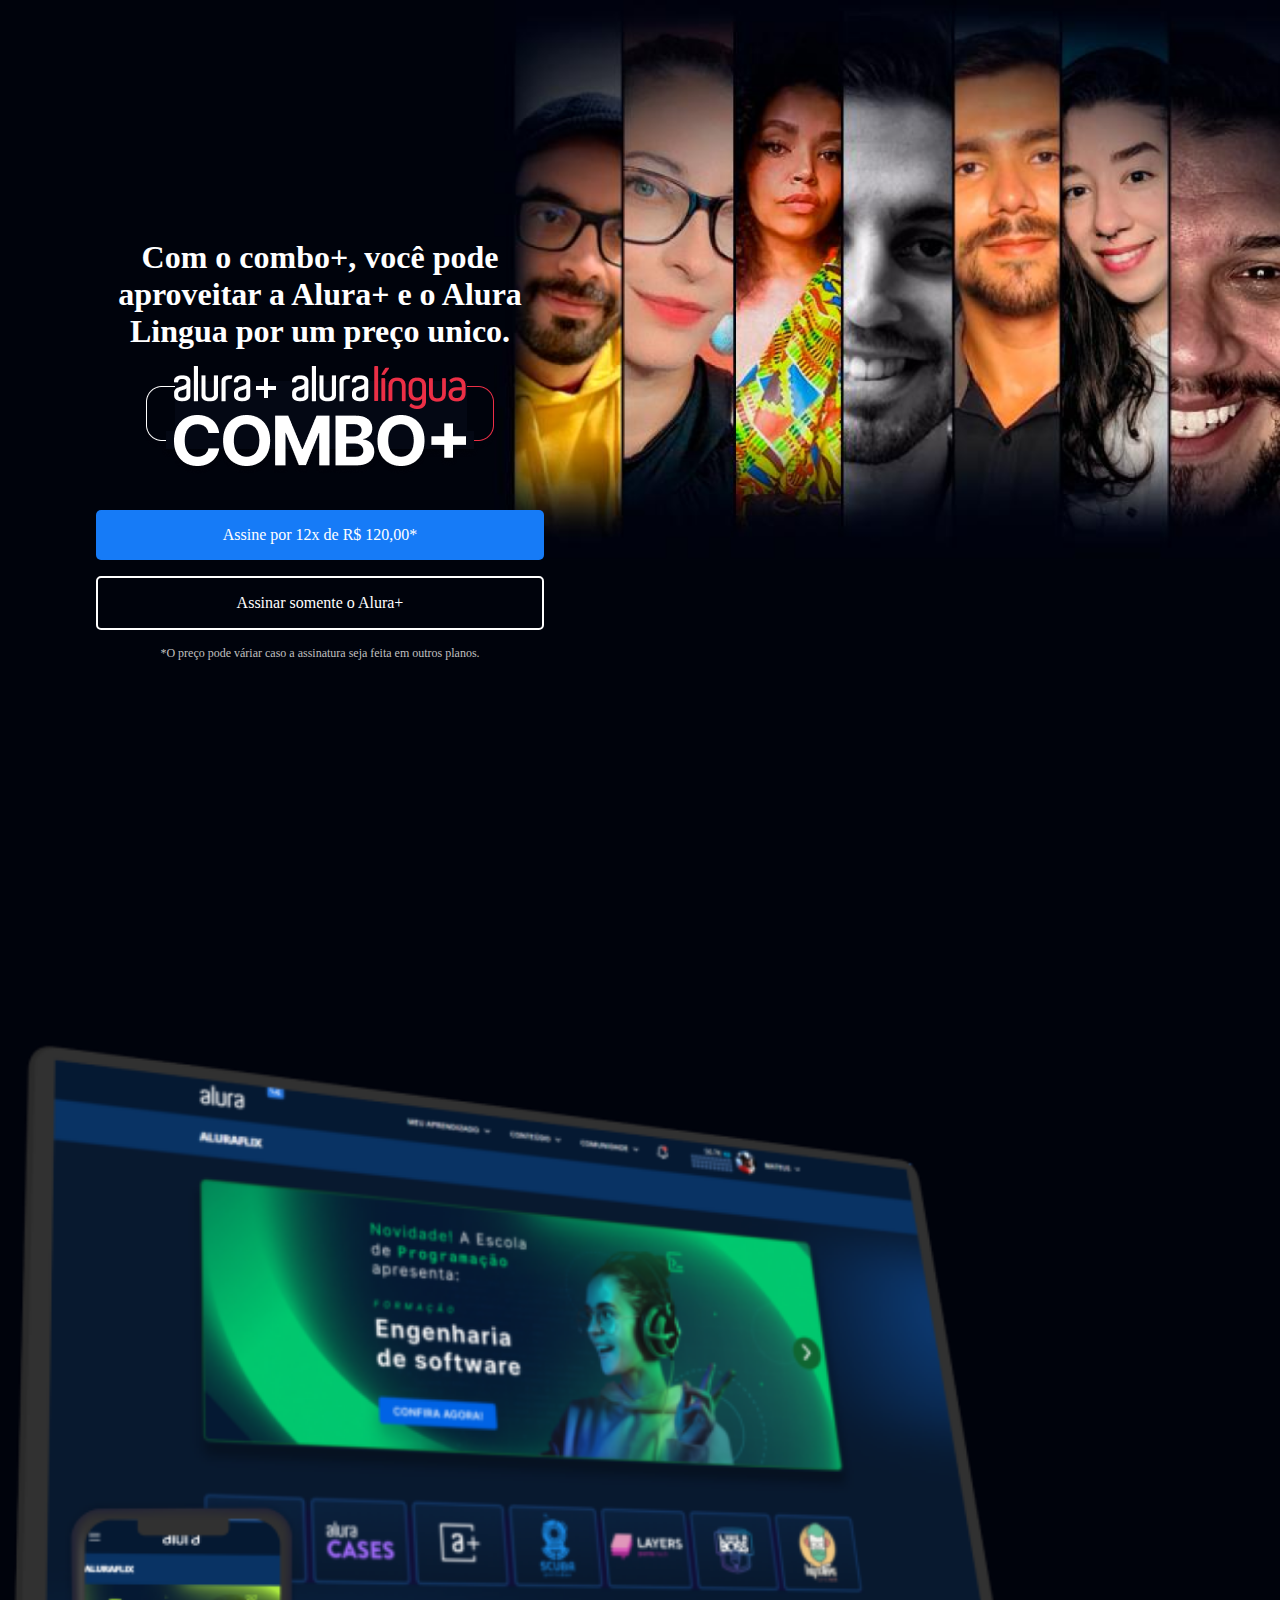
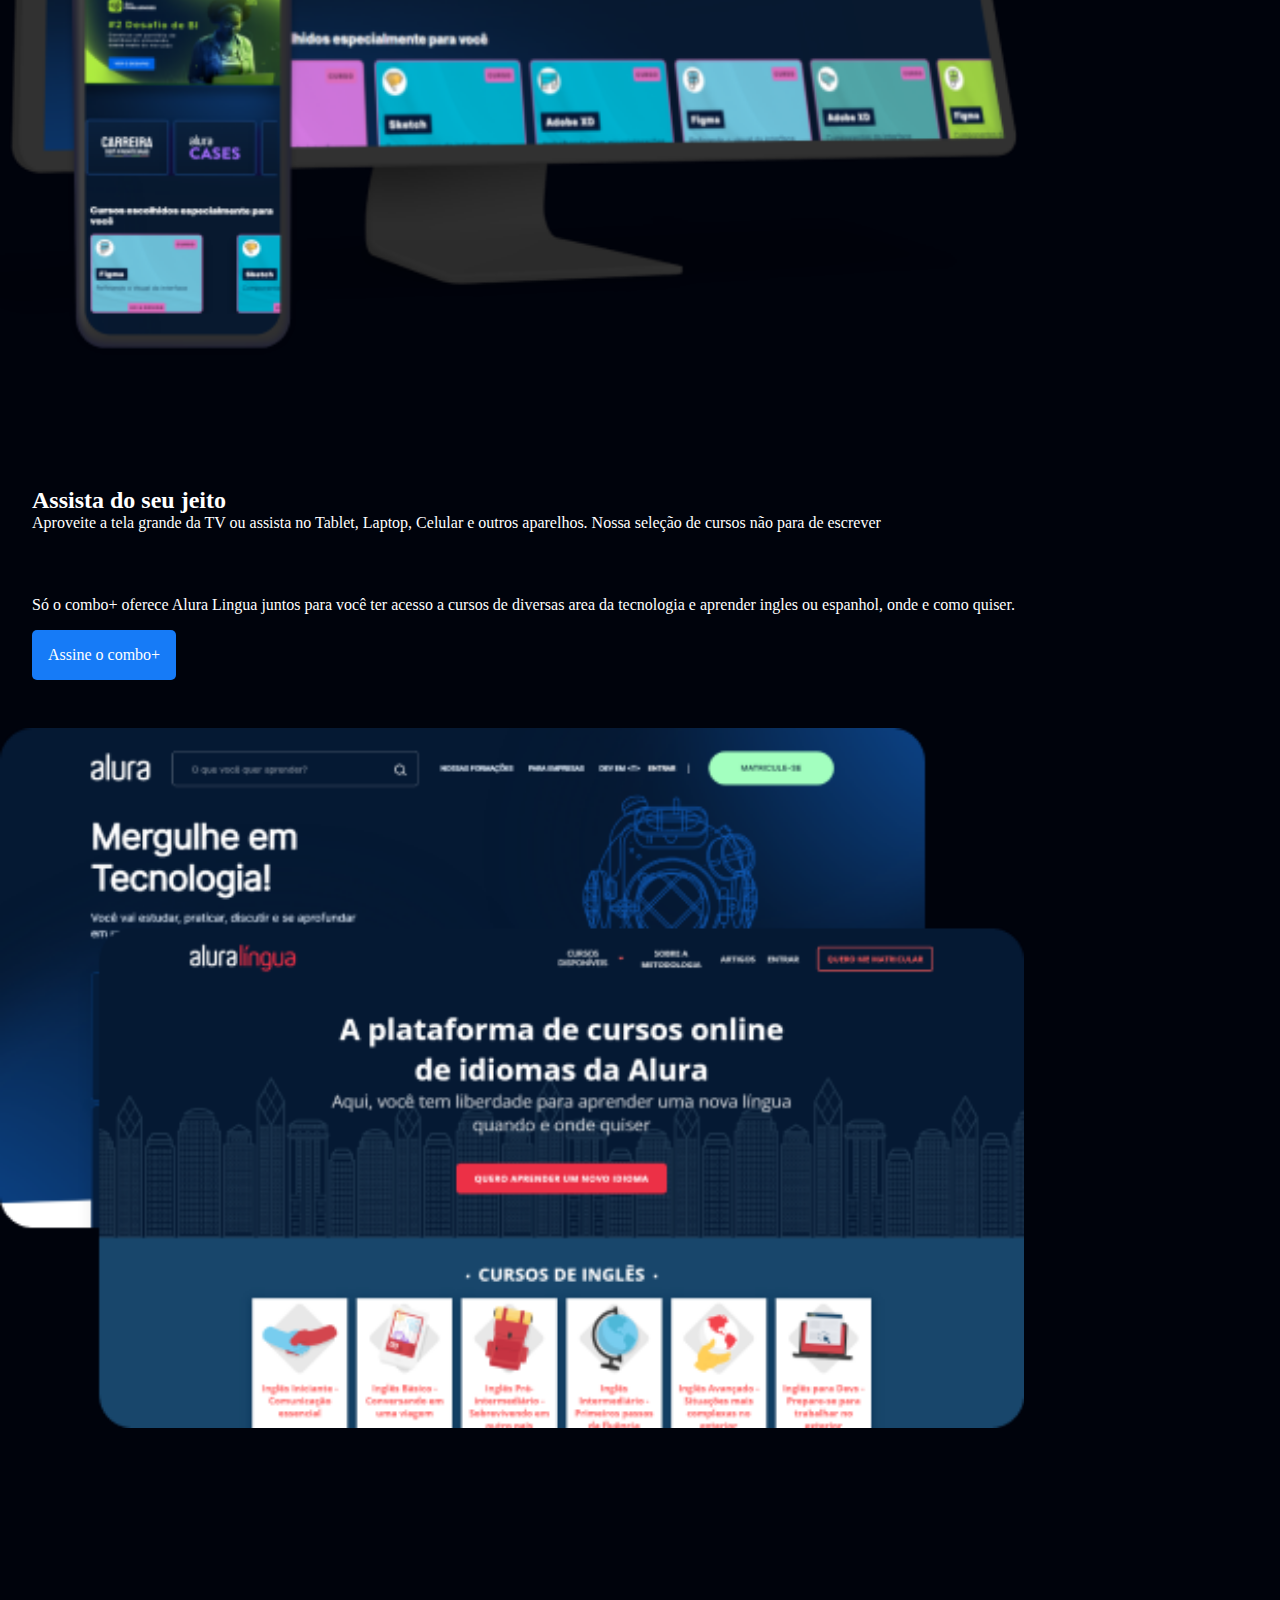
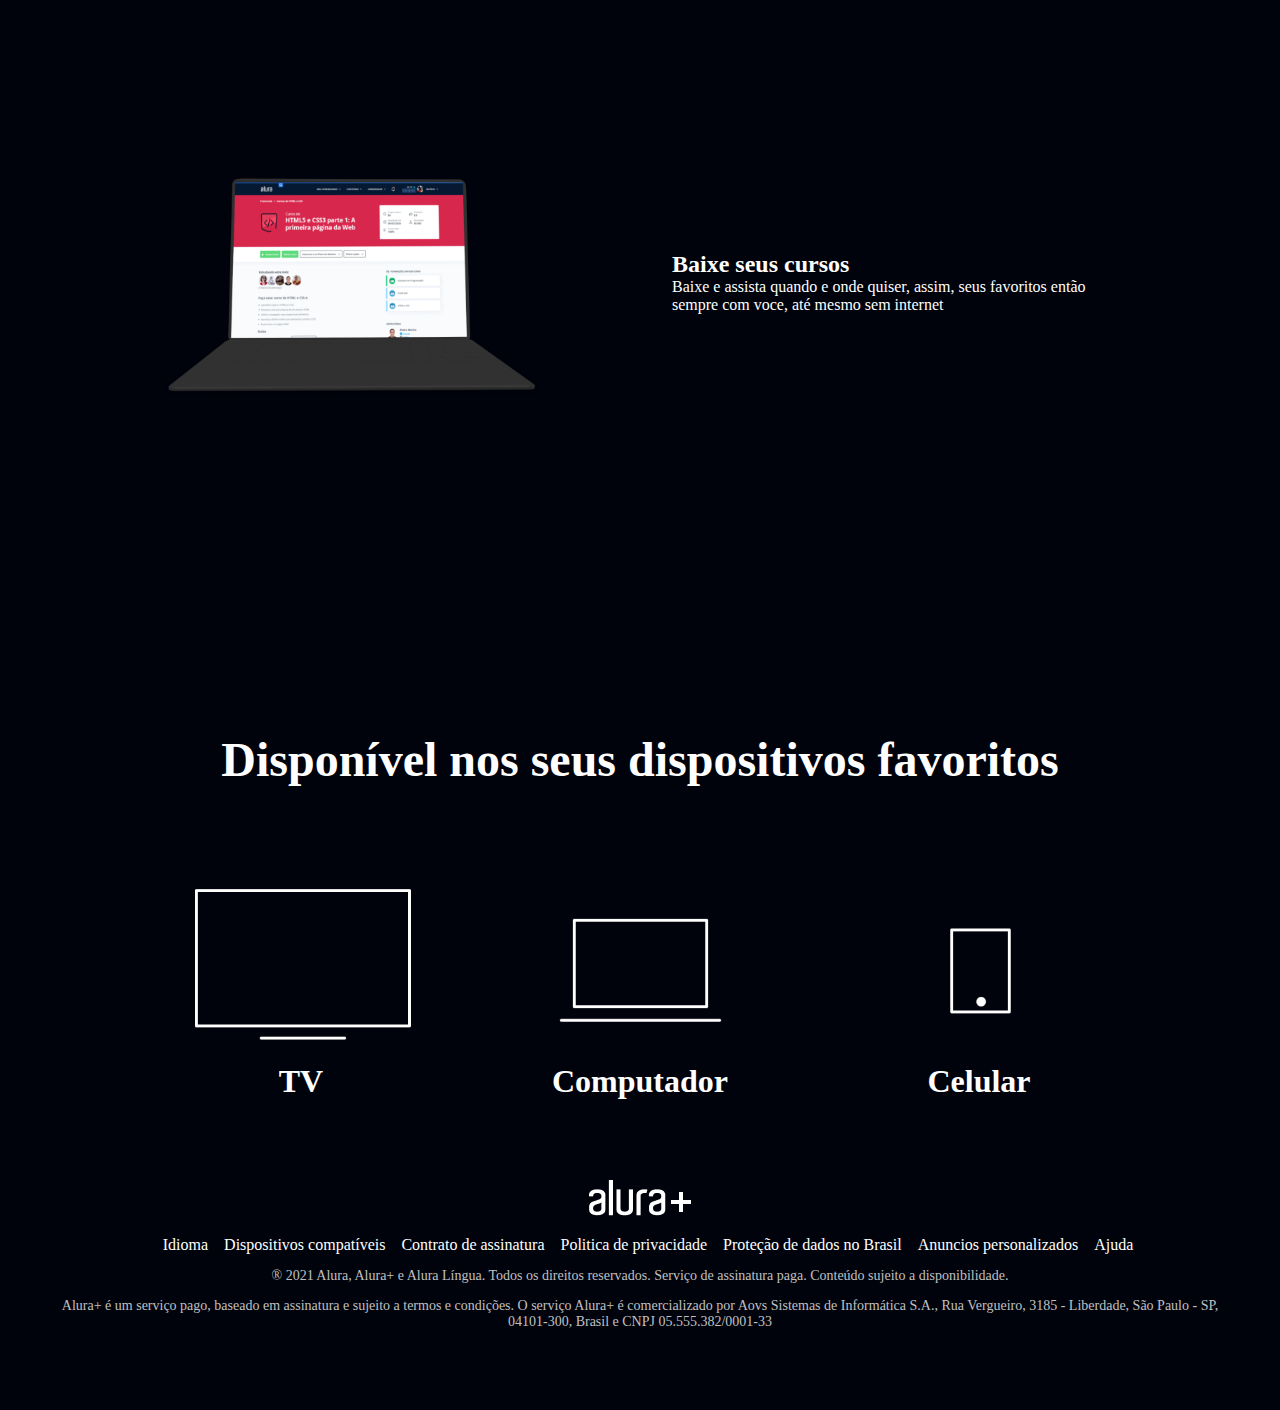
<file: index.html>
<!DOCTYPE html>
<html lang="pt-br">
<head>
    <meta charset="UTF-8">
    <meta name="viewport" content="width=device-width, initial-scale=1.0">
    <title>Alura Plus Victor</title>
    <link rel="stylesheet" href="style.css">
</head>
<body>
    <section class="principal container">
        <div class="container__caixa"> 
            <h1 class="container_titulo">Com o combo+, você pode aproveitar a Alura+ e o Alura Lingua por um preço unico.</h1>
            <img src="img/Combo.png" alt="Alura+ & Alura Idiomas" class="container__imagem">
            <a href="#" class="container__botao">Assine por 12x de R$ 120,00* </a>
            <a href="#" class="container__botao botao__secundario">Assinar somente o Alura+  </a>
            <p class="container__aviso"> *O preço pode váriar caso a assinatura seja feita em outros planos. </p>
        </div>
    </section>


    <section class="container__secundario">
        <img src="img/Plataformas.png" alt="Um monitor e um celular com Alura plus aberta" class="secundario__imagem">
        <div class="container__descricao">
            <h2 class="descricao__titulo">Assista do seu jeito</h2>
            <p class="descricao__texto">Aproveite a tela grande da TV ou assista no Tablet, Laptop, Celular e outros aparelhos. Nossa seleção de cursos não para de escrever</p>

        </div>
    </section> 

    <section class="container__secundario">
        <div class="container__descricao">
            <p class="descricao__texto">Só o combo+ oferece Alura Lingua juntos para você ter acesso a cursos de diversas area da tecnologia e aprender ingles ou espanhol, onde e como quiser. </p>
            <a href="www.alura.com.br" class="container__botao secundario__botao" container>Assine o combo+</a>
        </div>
        <img src="img/Telas.png" alt="Tela do alura+ e alura lingua" class="secundario__imagem">
    </section>

    <section class="container secundario">
        <img src="img/Notebook.png" alt="Notebook com a pagina do curso " class="secundario__imagem">
        <div class="container__descricao">
            <h2 class="descricao__titulo">Baixe seus cursos</h2>
            
            <p class="descricao__texto">Baixe e assista quando e onde quiser, assim, seus favoritos então sempre com voce, até mesmo sem internet</p>
        </div>
    </section>
     
    <section class="dispositivos">
        <h2 class="dispositivos__titulo">Disponível nos seus dispositivos favoritos</h2>
        <ul class="dispositivos__lista">
            <li>
                <img src="img/tv.png" alt="icone de televisão">
                <h3 class="lista__item">TV</h3>
            </li>
            <li>
                <img src="img/computador.png" alt="Ìcone de computador">
                 <h3 class="lista__item">Computador</h3>
            </li>
              <li>
                <img src="img/celular.png" alt="Ìcone de celular">
                 <h3 class="lista__item">Celular</h3>
            </li>
        </ul>
    </section>
    <footer class="rodape">
        <img src="img/Logo.png" alt="Alura+" class="rodape__logo">
        <ul class="rodape__lista">
            <li class="lista__link">
                <a href="#">Idioma</a>
            </li>
            <li class="lista__link">
                <a href="#">Dispositivos compatíveis</a>
            </li>
            <li class="lista__link">
                <a href="#">Contrato de assinatura</a>
            </li>
            <li class="lista__link">
                <a href="#">Politica de privacidade</a>
            </li>
            <li class="lista__link">
                <a href="#">Proteção de dados no Brasil</a>
            </li>
            <li class="lista__link">
                <a href="#">Anuncios personalizados</a>
            </li>
            <li class="lista__link">
                <a href="#">Ajuda</a>
            </li>
        </ul>
        <p class="rodape__texto">® 2021 Alura, Alura+ e Alura Língua. Todos os direitos reservados. Serviço de
            assinatura paga. Conteúdo sujeito a disponibilidade.</p>
        <p class="rodape__texto">Alura+ é um serviço pago, baseado em assinatura e sujeito a termos e condições. O
            serviço Alura+ é comercializado por Aovs Sistemas de Informática S.A., Rua Vergueiro, 3185 - Liberdade, São
            Paulo - SP, 04101-300, Brasil e CNPJ 05.555.382/0001-33</p>
    </footer>

</body>
</html>
</file>
<file: style.css>
:root{
    --branco-principal:#FFFFFF;
    --cinza-secundario:#C0C0C0;
    --botao-azul:#167BF7;
    --cor-de-fundo:#00030C;
    --fonte-principal:'Inter';
    --botao-azul-efeito:#3C92FA;
}

body{
    background-color: var(--cor-de-fundo);
    color: var(--branco-principal);
    font-family: var(--fonte-principal);
    font-size: 16px;
    font-weight: 400;
}

* {
    margin: 0;
    padding: 0;
}

.principal{
    background-image: url(img/Background.png);
    background-repeat: no-repeat;
    background-size: contain;
    align-items: center;
    text-align: center;
}

.container{
    height: 100vh;
    display: grid;
    grid-template-columns: 50% 50%;
}

.container__caixa{
    margin: 0 6em;
}

.container__titulo{
    font-size: 28px;
    font-weight: 700;
}

.container__imagem{
    margin: 1em 0 2em 0;
}

.container__botao{
    background-color: var(--botao-azul);
    border-radius: 5px;
    padding: 1em;
    color: var(--branco-principal);
    display: block;
    text-decoration: none;
    margin-bottom: 1em;
}

.botao__secundario{
    background-color: transparent;
    border: 2px solid var(--branco-principal);
}

.container__aviso{
    font-size: 12px;
    color: var(--cinza-secundario);
}

.secundario{
    align-items: center;
    margin: 0 10em;
}

.secundario__imagem{
    width: 80%;
}

.container__descricao{
    padding: 2em;
}

.descricao__texto{
    color: inline-block;
}

.secundario__botao{
    display: inline-block;
    margin-top: 1em;
}

.dispositivos{
     text-align: center;

}
.dispositivos__titulo{
    font-size: 48px;
    color: var(--branco-principal);
}

.dispositivos__lista{
    display: flex;
    justify-content: center;
    list-style-type: none;
    margin: 5em 0;
  
}

.lista__item{
    font-size: 32px;
    color: var(--branco-principal);
}

.rodape{
    text-align: center;
    margin: 5em 3em;
}


.rodape__lista {
    display: flex;
    justify-content: center;
    list-style-type: none;
    margin-top: 1em;
}
.lista__link a{
    text-decoration: none;
    color: var(--branco-principal);
    margin-left: 1em;
}
.rodape__texto {
    margin: 1em 0;
    color: var(--cinza-secundario);
    font-size: 14px;
}
</file>
